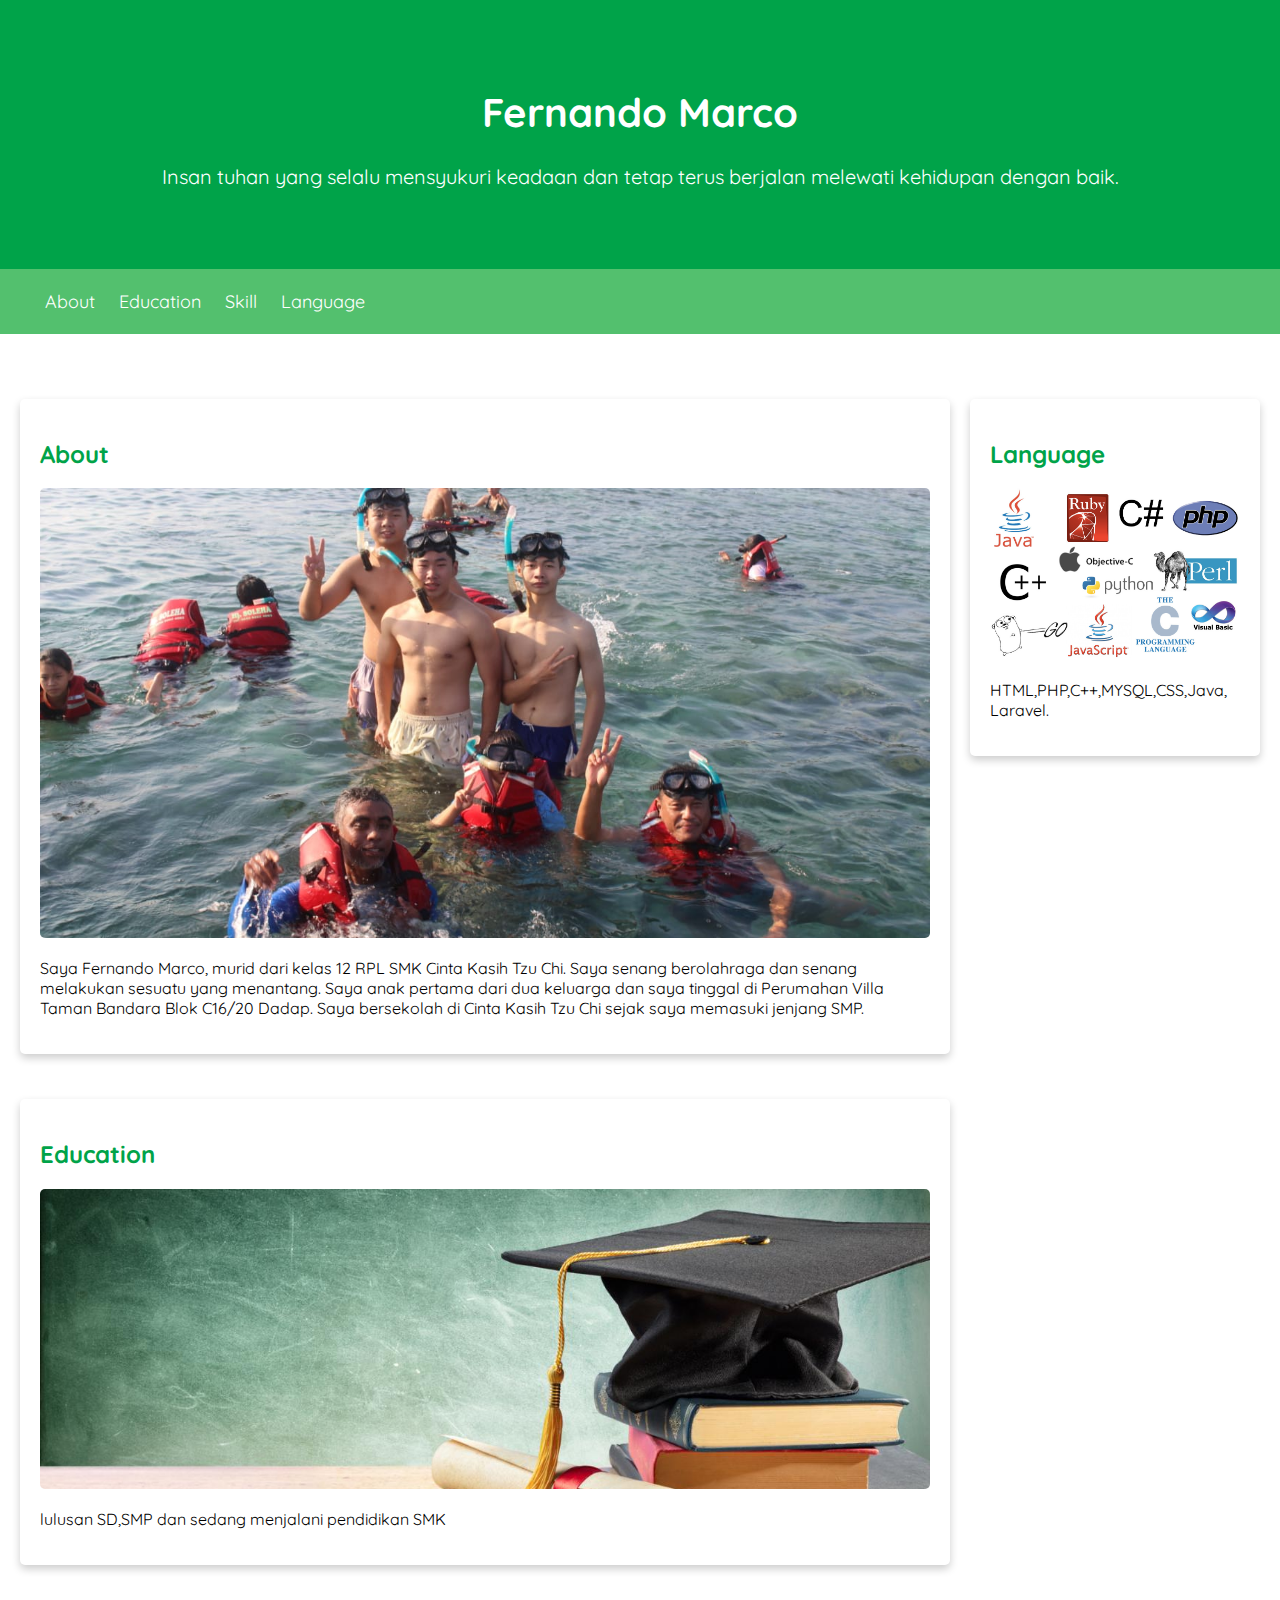
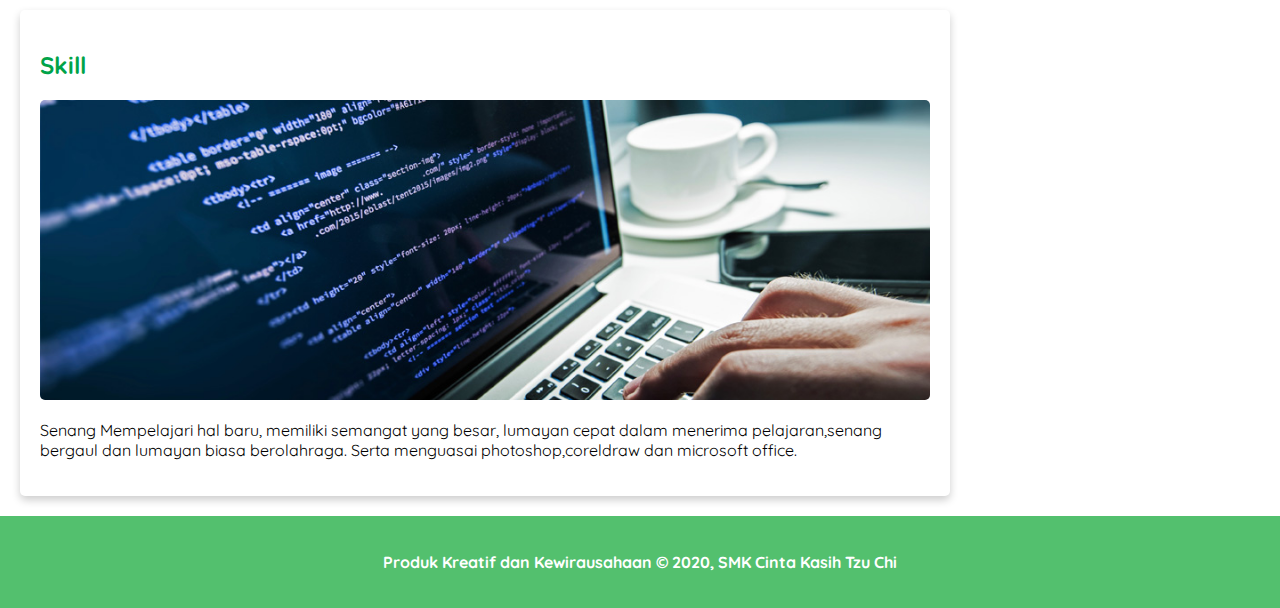
<file: index.html>
<!DOCTYPE html>
<html>
<head>
    <title>Biodata Diri</title>
    <link rel="stylesheet" type="text/css" href="assets/styles/main.css">
    <meta name="viewport" content="width=device-width, initial-scale=1">
</head>    
<body>
    <header>
        <div class="jumbotron">
        <h1>Fernando Marco</h1>
        <p>Insan tuhan yang selalu mensyukuri keadaan dan tetap terus berjalan melewati kehidupan dengan baik.</p>
    </div>
       <nav>
        <ul>
            <li><a href="#about">About</a></li>
            <li><a href="#education">Education</a></li>
            <li><a href="#skill">Skill</a></li>
            <li><a href="#language">Language</a></li>
        </ul>
        </nav>
    </header>
   
    <main>
        <div id="content">
        <article class="card">
            <h2>About</h2>
            <img src="assets/images/WhatsApp Image 2020-07-16 at 08.18.23.jpeg" class="feature-image" alt="About">
            <p>Saya Fernando Marco, murid dari kelas 12 RPL SMK Cinta Kasih Tzu Chi. Saya senang berolahraga dan senang melakukan sesuatu yang menantang.
             Saya anak pertama dari dua keluarga dan saya tinggal di Perumahan Villa Taman Bandara Blok C16/20 Dadap.
            Saya bersekolah di Cinta Kasih Tzu Chi sejak saya memasuki jenjang SMP.</p>
        </article>

        <article class="card">
            <h2>Education</h2>
            <img src="assets/images/iStock-1154631974.jpg" class="feature-image2" alt="About">
            <p>lulusan SD,SMP dan sedang menjalani pendidikan SMK</p>
        </article>

        <article class="card">
            <h2>Skill</h2>
            <img src="assets/images/computer-science.jpg" class="feature-image2" alt="About">
            <p>Senang Mempelajari hal baru, memiliki semangat yang besar, lumayan cepat dalam menerima pelajaran,senang bergaul dan lumayan biasa berolahraga. Serta menguasai photoshop,coreldraw dan microsoft office.</p>
        </article>
</div>

<aside>
        <article class="card">
            <h2>Language</h2>
            <img src="assets/images/15090961835_c4f26e4890_b.jpg" class="feature-image2" alt="About">
            <p>HTML,PHP,C++,MYSQL,CSS,Java, Laravel. </p>
        </article>
        <aside>
    </main>
    
    <footer>
        <p>Produk Kreatif dan Kewirausahaan &#169; 2020, SMK Cinta Kasih Tzu Chi</p>
    </footer>
</body>

</html>
</file>
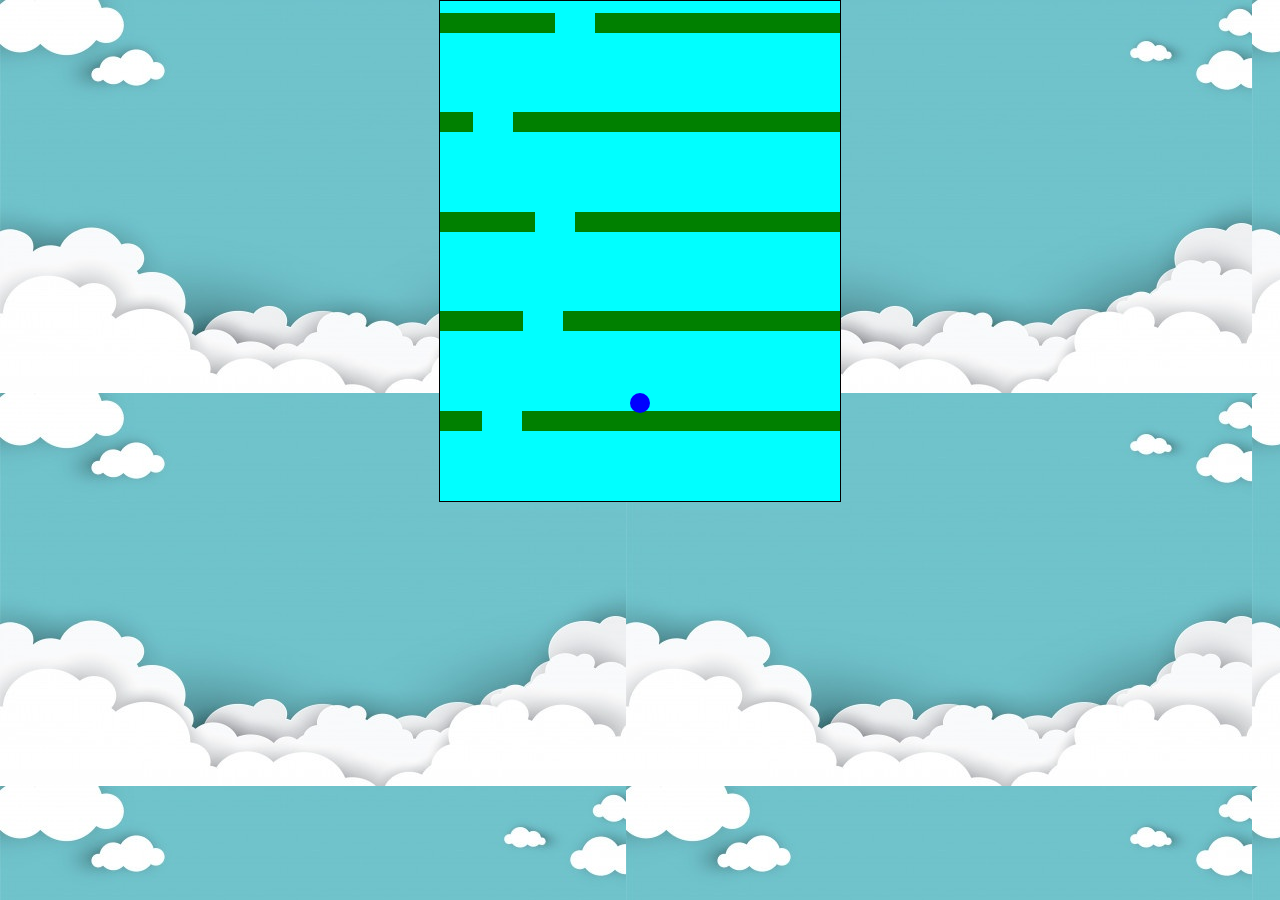
<file: fallgame/index.html>
<!DOCTYPE html>
<html lang="en">
<head>
    <meta charset="UTF-8">
    <title>Fall game</title>
    <link rel="stylesheet" href="style.css">
</head>
<body>
<div id="game">
    <div id="character"></div>
</div>
    
</body>
<script src="script.js"></script>
</html>
</file>
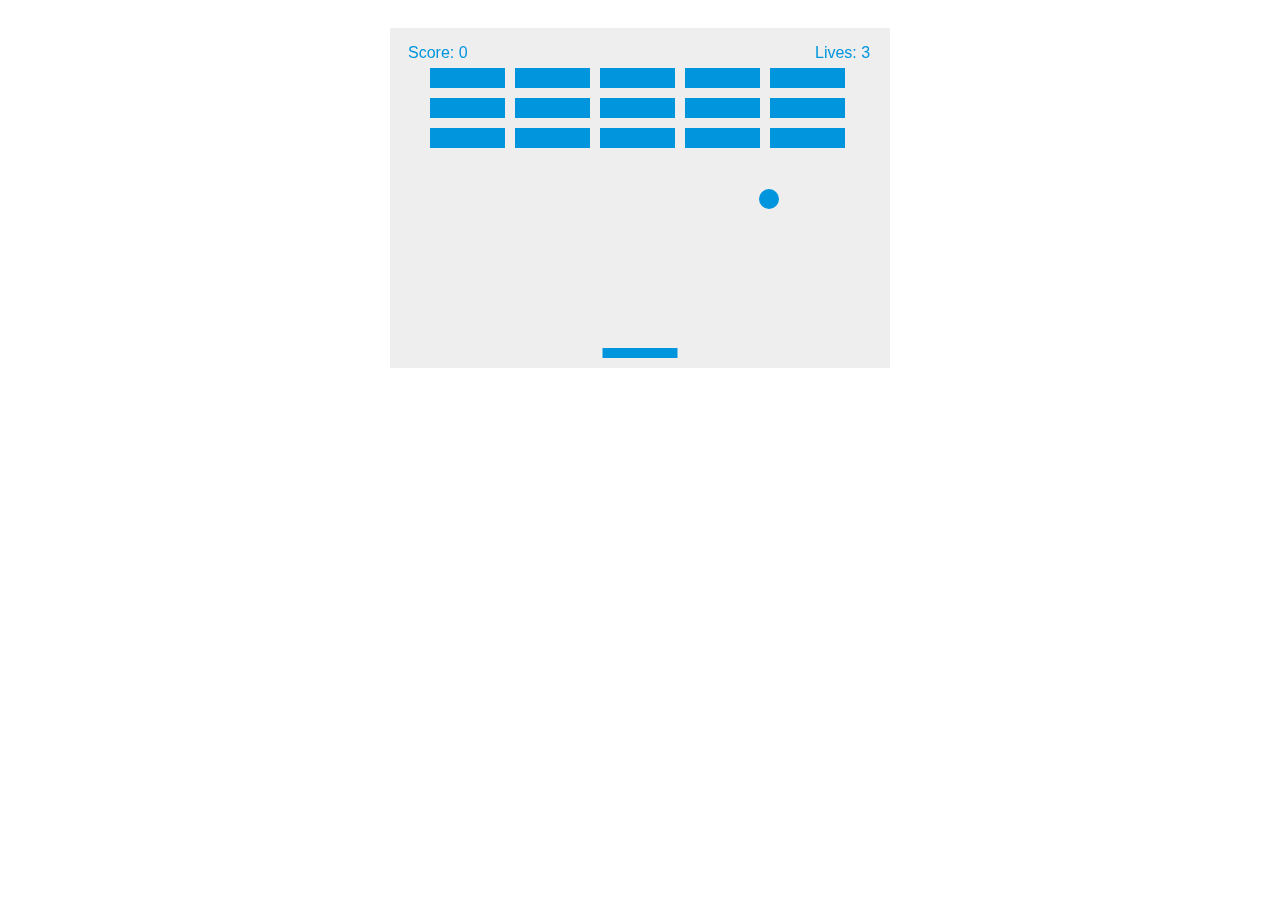
<file: game/game.html>
<!DOCTYPE html>
<html>
    <head>

        <meta charset="UTF-8">
        <title>BreakOut Game</title>
        <style>
        * {
            padding:10px; margin:10;
        }

        canvas{
            background:#eee; display:block;
            margin:0 auto;
        }

    </style>

    </head>

    <body>
        <canvas id="myCanvas" width="480" height="320"></canvas>
        <script>
                var canvas = document.getElementById("myCanvas");
var ctx = canvas.getContext("2d");
var ballRadius = 10;
var x = canvas.width/2;
var y = canvas.height-30;
var dx = 3;
var dy = -3;
var paddleHeight = 10;
var paddleWidth = 75;
var paddleX = (canvas.width-paddleWidth)/2;
var rightPressed = false;
var leftPressed = false;
var brickRowCount = 5;
var brickColumnCount = 3;
var brickWidth = 75;
var brickHeight = 20;
var brickPadding = 10;
var brickOffsetTop = 30;
var brickOffsetLeft = 30;
var score = 0;
var lives = 3;

var bricks = [];
for(var c=0; c<brickColumnCount; c++) {
  bricks[c] = [];
  for(var r=0; r<brickRowCount; r++) {
    bricks[c][r] = { x: 0, y: 0, status: 1 };
  }
}

document.addEventListener("keydown", keyDownHandler, false);
document.addEventListener("keyup", keyUpHandler, false);
document.addEventListener("mousemove", mouseMoveHandler, false);

function keyDownHandler(e) {
    if(e.key == "Right" || e.key == "ArrowRight") {
        rightPressed = true;
    }
    else if(e.key == "Left" || e.key == "ArrowLeft") {
        leftPressed = true;
    }
}

function keyUpHandler(e) {
    if(e.key == "Right" || e.key == "ArrowRight") {
        rightPressed = false;
    }
    else if(e.key == "Left" || e.key == "ArrowLeft") {
        leftPressed = false;
    }
}

function mouseMoveHandler(e) {
  var relativeX = e.clientX - canvas.offsetLeft;
  if(relativeX > 0 && relativeX < canvas.width) {
    paddleX = relativeX - paddleWidth/2;
  }
}
function collisionDetection() {
  for(var c=0; c<brickColumnCount; c++) {
    for(var r=0; r<brickRowCount; r++) {
      var b = bricks[c][r];
      if(b.status == 1) {
        if(x > b.x && x < b.x+brickWidth && y > b.y && y < b.y+brickHeight) {
          dy = -dy;
          b.status = 0;
          score++;
          if(score == brickRowCount*brickColumnCount) {
            alert("Selamat , anda menyelesaikan games!!");
            document.location.reload();
          }
        }
      }
    }
  }
}

function drawBall() {
  ctx.beginPath();
  ctx.arc(x, y, ballRadius, 0, Math.PI*2);
  ctx.fillStyle = "#0095DD";
  ctx.fill();
  ctx.closePath();
}
function drawPaddle() {
  ctx.beginPath();
  ctx.rect(paddleX, canvas.height-paddleHeight, paddleWidth, paddleHeight);
  ctx.fillStyle = "#0095DD";
  ctx.fill();
  ctx.closePath();
}
function drawBricks() {
  for(var c=0; c<brickColumnCount; c++) {
    for(var r=0; r<brickRowCount; r++) {
      if(bricks[c][r].status == 1) {
        var brickX = (r*(brickWidth+brickPadding))+brickOffsetLeft;
        var brickY = (c*(brickHeight+brickPadding))+brickOffsetTop;
        bricks[c][r].x = brickX;
        bricks[c][r].y = brickY;
        ctx.beginPath();
        ctx.rect(brickX, brickY, brickWidth, brickHeight);
        ctx.fillStyle = "#0095DD";
        ctx.fill();
        ctx.closePath();
      }
    }
  }
}
function drawScore() {
  ctx.font = "16px Arial";
  ctx.fillStyle = "#0095DD";
  ctx.fillText("Score: "+score, 8, 20);
}
function drawLives() {
  ctx.font = "16px Arial";
  ctx.fillStyle = "#0095DD";
  ctx.fillText("Lives: "+lives, canvas.width-65, 20);
}

function draw() {
  ctx.clearRect(0, 0, canvas.width, canvas.height);
  drawBricks();
  drawBall();
  drawPaddle();
  drawScore();
  drawLives();
  collisionDetection();

  if(x + dx > canvas.width-ballRadius || x + dx < ballRadius) {
    dx = -dx;
  }
  if(y + dy < ballRadius) {
    dy = -dy;
  }
  else if(y + dy > canvas.height-ballRadius) {
    if(x > paddleX && x < paddleX + paddleWidth) {
      dy = -dy;
    }
    else {
      lives--;
      if(!lives) {
        alert("GAME OVER");
        document.location.reload();
      }
      else {
        x = canvas.width/2;
        y = canvas.height-30;
        dx = 3;
        dy = -3;
        paddleX = (canvas.width-paddleWidth)/2;
      }
    }
  }

  if(rightPressed && paddleX < canvas.width-paddleWidth) {
    paddleX += 7;
  }
  else if(leftPressed && paddleX > 0) {
    paddleX -= 7;
  }

  x += dx;
  y += dy;
  requestAnimationFrame(draw);
}

draw();

        </script>

    </body>
</html>
</file>
<file: assets/styles/main.css>
@import url('https://fonts.googleapis.com/css2?family=Quicksand:wght@400;700&dsiplay=swap');
  
body{
    font-family:'Quicksand', sans-serif ;
    margin: 0;
    padding: 0;
}

h2,h3,h4{
    color:#00a349;
}

header{
    display: inline;
}

.jumbotron {
    font-size:20px;
    padding:60px;
    background-color: #00a349;
    text-align: center;
    color: white;
    }

nav{
background-color:#53c06e;
padding: 5px;
position:sticky;
top:0;
}

nav a{
 font-size: 18px;
 font-weight:400;
 text-decoration: none;
 color:white;
}

nav a:hover{
    font-weight:bold;
}

nav li {
    display: inline;
    margin-right:20px;
    list-style-type: none;
}

footer{
    padding:20px;
    color:white;
    background-color:#53c06e;
    text-align:center;
    font-weight:bold;
}

main{
    padding: 20px;
    overflow:auto;
}
#content{
    float:left;
    width: 75%;
}
.card {
    box-shadow: 0 4px 8px 0 rgba(0, 0, 0, 0.2);
        border-radius: 5px;
        padding: 20px;
        margin-top: 45px;
        
}
aside{
    float:right;
    width: 25%;
    padding-left: 20px;
}
*{
    box-sizing: border-box;
}
@media screen and (max-width:1200px){
    #content,aside{
        width:100%;
        padding:0;
    }
}

.feature-image{
    width:100%;
    object-fit:cover;
    max-height:450px;
    border-radius: 5px;
    object-position: center;
}

.feature-image2{
    width:100%;
    object-fit:cover;
    max-height:300px;
    border-radius: 5px;
    object-position: center;
}
</file>
<file: fallgame/style.css>
*{
    padding: 0;
    margin: 0;
}
body{
    width: 100 px;
    height: 100 px;
    background-image: url('images/mandala-arabesque-decorative_25989-48.jpg');
}

#game{
    width: 400px;
    height: 500px;
    background-color:cyan;
    border: 1px solid black;
    margin: auto;
    overflow: hidden;
}
#character{
    width: 20px;
    height: 20px;
    background-color: blue;
    border-radius: 50%;
    position: relative;
    top: 400px;
    left: 190px;
    z-index: 1000000;
}
.block{
    width: 400px;
    height: 20px;
    background-color: green     ;
    position: relative;
    top: 100px;
    margin-top: -20px;
}
.hole{
    width: 40px;
    height: 20px;
    background-color: cyan;
    position: relative;
    top: 100px;
    margin-top: -20px;
}
</file>
